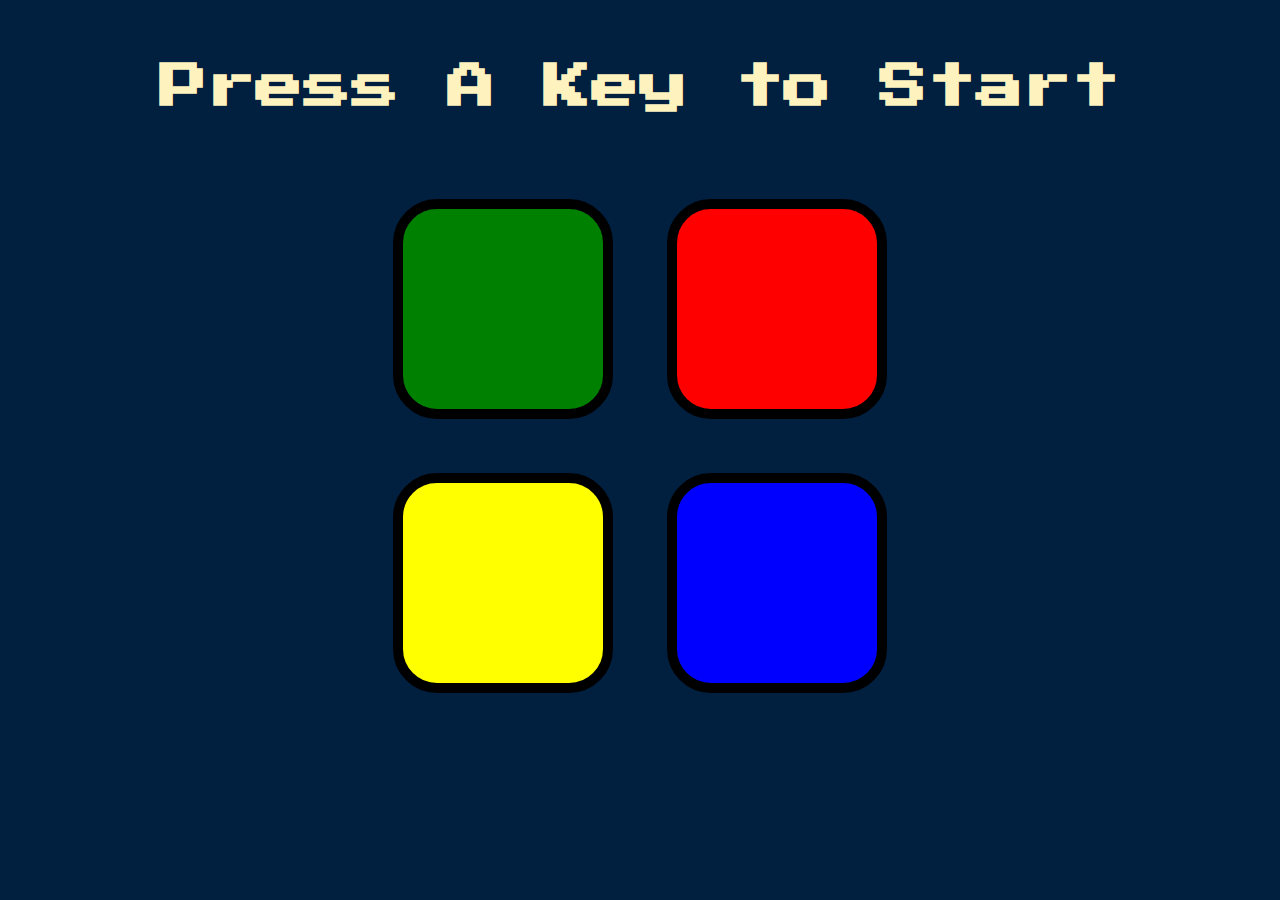
<file: Simon Game/index.html>
<!DOCTYPE html>
<html lang="en" dir="ltr">

<head>
  <meta charset="utf-8">
  <title>Simon</title>
  <link rel="stylesheet" href="styles.css">
  <link href="https://fonts.googleapis.com/css?family=Press+Start+2P" rel="stylesheet">
</head>

<body>
  <h1 id="level-title">Press A Key to Start</h1>
  <div class="container">
    <div lass="row">

      <div type="button" id="green" class="btn green">

      </div>

      <div type="button" id="red" class="btn red">

      </div>
    </div>

    <div class="row">

      <div type="button" id="yellow" class="btn yellow">

      </div>
      <div type="button" id="blue" class="btn blue">

      </div>

    </div>

  </div>
 <script src="https://ajax.googleapis.com/ajax/libs/jquery/3.7.1/jquery.min.js"></script>
 <script src="index.js"></script>
</body>

</html>
</file>
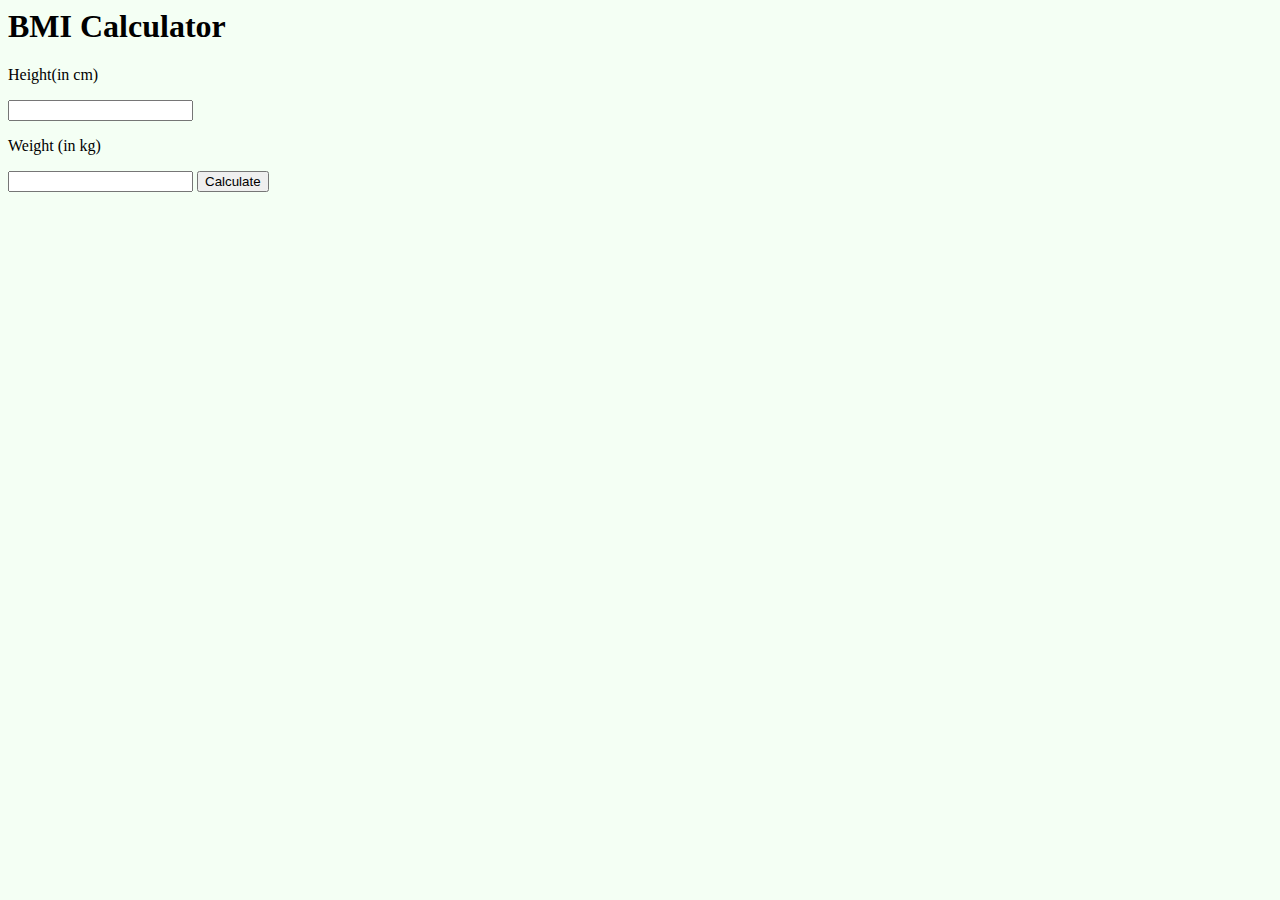
<file: BMI_calculator/bmi.html>
<html lang="en">
<head>
    <meta charset="UTF-8">
    <meta name="viewport" content="width=device-width, initial-scale=1.0">
    <title>Document</title>
</head>
<body style="background-color: rgb(244, 255, 244)">
    <div id="Container">
        <h1>BMI Calculator</h1>
        <p>Height(in cm)</p>
        <input type="text" id="Height"/>
        <p>Weight (in kg)</p>
        <input type="text" id="Weight"/>
        <button id="btn">Calculate</button>
        <div id="result"></div>
    </div>   
    <script src="bmi.js"></script>
</body>
</html>
</file>
<file: Simon Game/styles.css>
body {
  text-align: center;
  background-color: #011F3F;
}

#level-title {
  font-family: 'Press Start 2P', cursive;
  font-size: 3rem;
  margin:  5%;
  color: #FEF2BF;
}

.container {
  display: block;
  width: 50%;
  margin: auto;

}

.btn {
  margin: 25px;
  display: inline-block;
  height: 200px;
  width: 200px;
  border: 10px solid black;
  border-radius: 20%;
}

.game-over {
  background-color: red;
  opacity: 0.8;
}

.red {
  background-color: red;
}

.green {
  background-color: green;
}

.blue {
  background-color: blue;
}

.yellow {
  background-color: yellow;
}

.pressed {
  box-shadow: 0 0 20px white;
  background-color: grey;
}
</file>
